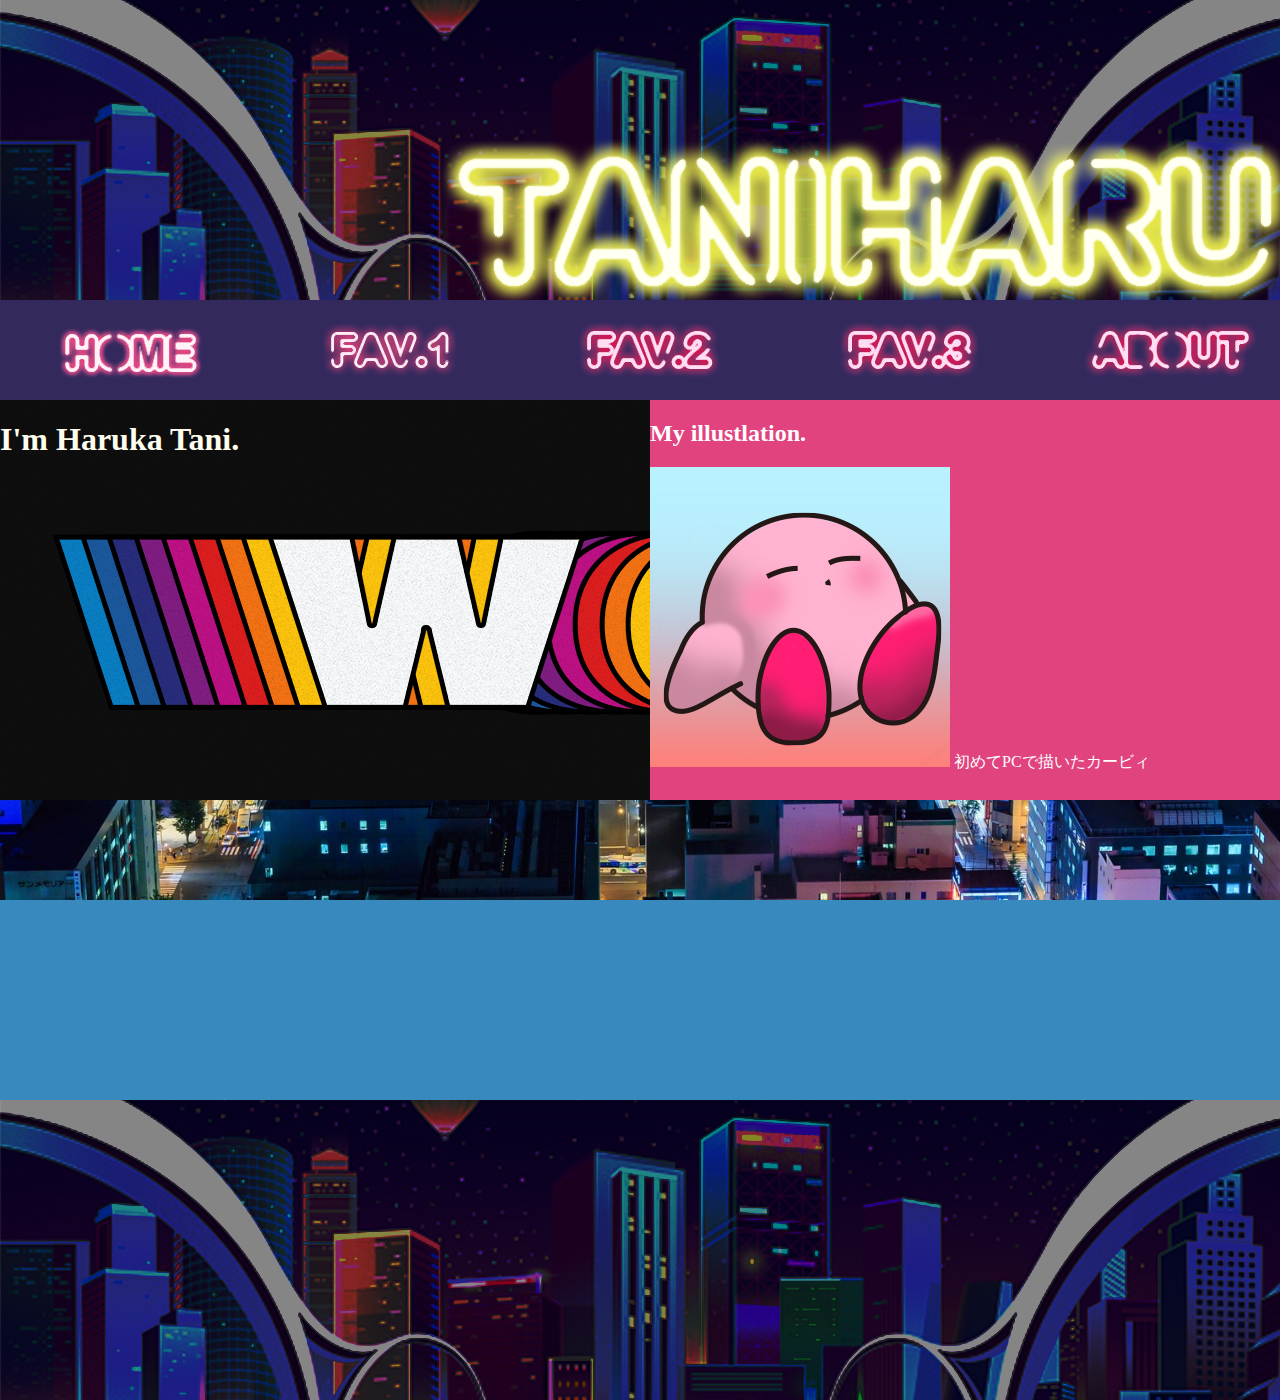
<file: index.html>
<!DOCTYPE html>
<head>
<meta charset="utf-8">
<meta http-equiv="content-langage"content="ja">
<link rel="stylesheet" href="style242.css">
<link rel="stylesheet" href="menu.css">

<title>final_home</title>
<body bgcolor="#9370db"></body>
</head>

<body>

<div id="wrap">
    <div id="top">
</div>

<ul id="menu">
    <li class="menu01"><a href="index20.html">HOME</a></li>
    <li class="menu02"><a href="index21.html">FAV.1</a></li>
    <li class="menu03"><a href="index22.html">FAV.2</a></li>
    <li class="menu04"><a href="index23.html">FAV.3</a></li>
    <li class="menu05"><a href="index24.html">ABOUT</a></li>
</ul>

<div id="middle" >
<div id="left" >
<h1>I'm Haruka Tani.
</h1>
</div>
<div id="right">
    <h2>My illustlation.</h2>

<img src="img/kirby.jpg.png" width="300px">

初めてPCで描いたカービィ
</div>
</div>

<div id="middle2" >
 </div>


<div id="bottom">
</div>
</div>


</body>



</html>
</file>
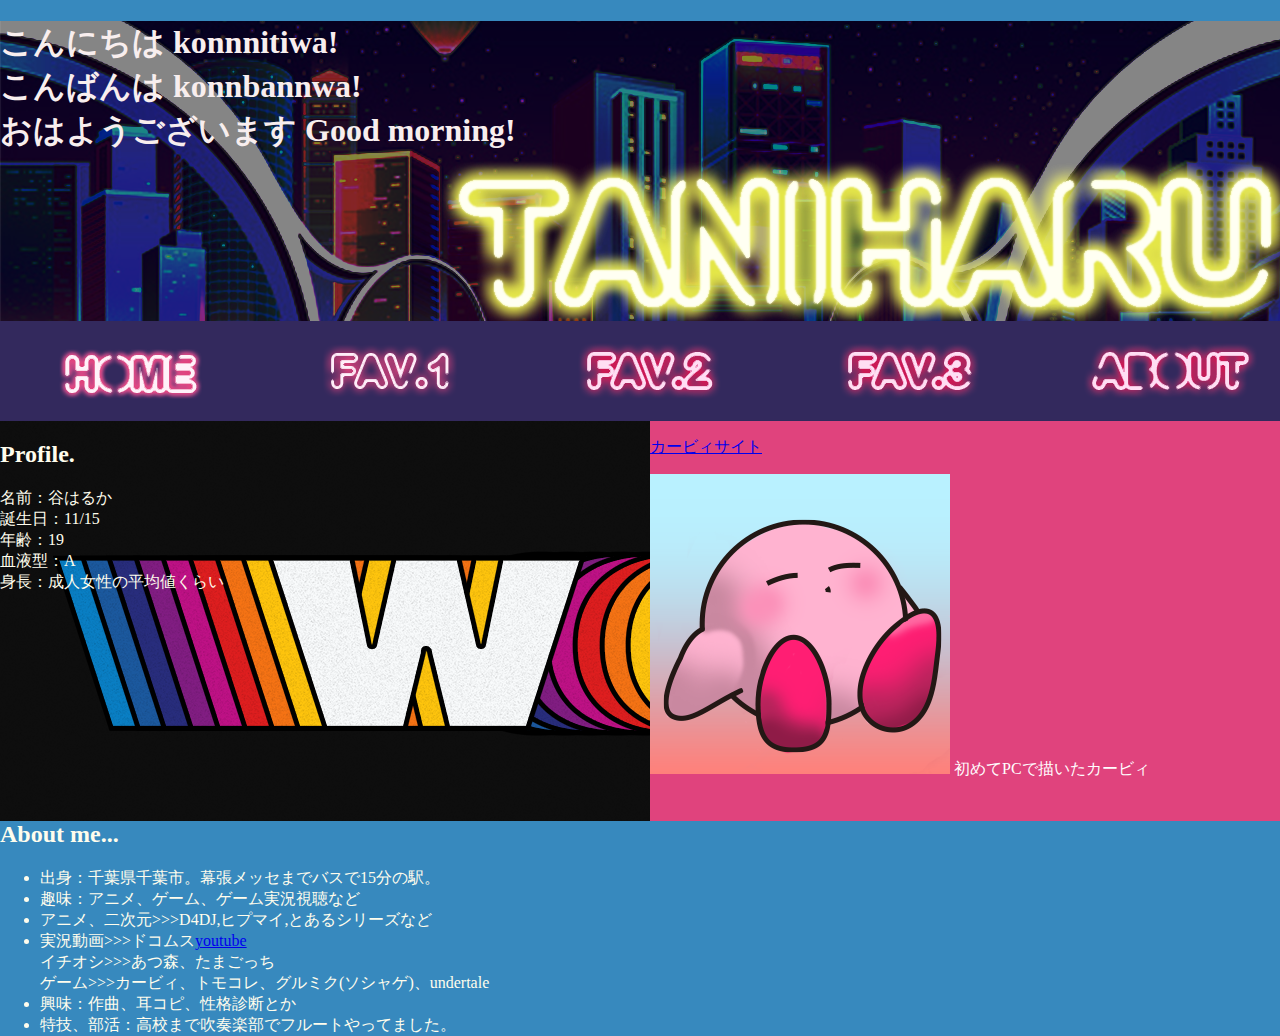
<file: index20.html>
<!DOCTYPE html>
<head>
<meta charset="utf-8">
<meta http-equiv="content-langage"content="ja">
<link rel="stylesheet" href="style242.css">
<link rel="stylesheet" href="menu.css">

<title>final_home</title>
<body bgcolor="#9370db"></body>
</head>

<body>

<div id="wrap">
    <div id="top">
<h1>こんにちは konnnitiwa!<br>
    こんばんは konnbannwa!<br>
    おはようございます Good morning!</h1>
</div>

<ul id="menu">
    <li class="menu01"><a href="index.html">HOME</a></li>
    <li class="menu02"><a href="index21.html">FAV.1</a></li>
    <li class="menu03"><a href="index22.html">FAV.2</a></li>
    <li class="menu04"><a href="index23.html">FAV.3</a></li>
    <li class="menu05"><a href="#">ABOUT</a></li>
</ul>

<div id="middle" >
<div id="left" >
<h2>Profile.</h2>
    名前：谷はるか<br>
    誕生日：11/15<br>
    年齢：19<br>
    血液型：A<br>
    身長：成人女性の平均値くらい<br>
    
</p>
</div>
<div id="right">
<p><a href="https://www.kirby.jp/">カービィサイト</a></p>

<img src="img/kirby.jpg.png" width="300px">

初めてPCで描いたカービィ
</div>
</div>
<div id="bottom">
<h2>About me...</h2>

<ul>
    <li>出身：千葉県千葉市。幕張メッセまでバスで15分の駅。</li>
    <li>趣味：アニメ、ゲーム、ゲーム実況視聴など</li>
    <li>アニメ、二次元>>>D4DJ,ヒプマイ,とあるシリーズなど </li>
    <li>実況動画>>>ドコムス<a href="https://www.youtube.com/channel/UCc-PPk-lNe34JaWCcJQCL0g">youtube</a></a><br>
    イチオシ>>>あつ森、たまごっち</li>
    ゲーム>>>カービィ、トモコレ、グルミク(ソシャゲ)、undertale
    <li>興味：作曲、耳コピ、性格診断とか</li>
    <li>特技、部活：高校まで吹奏楽部でフルートやってました。</li>

</ul>
</div>
</div>


</body>



</html>
</file>
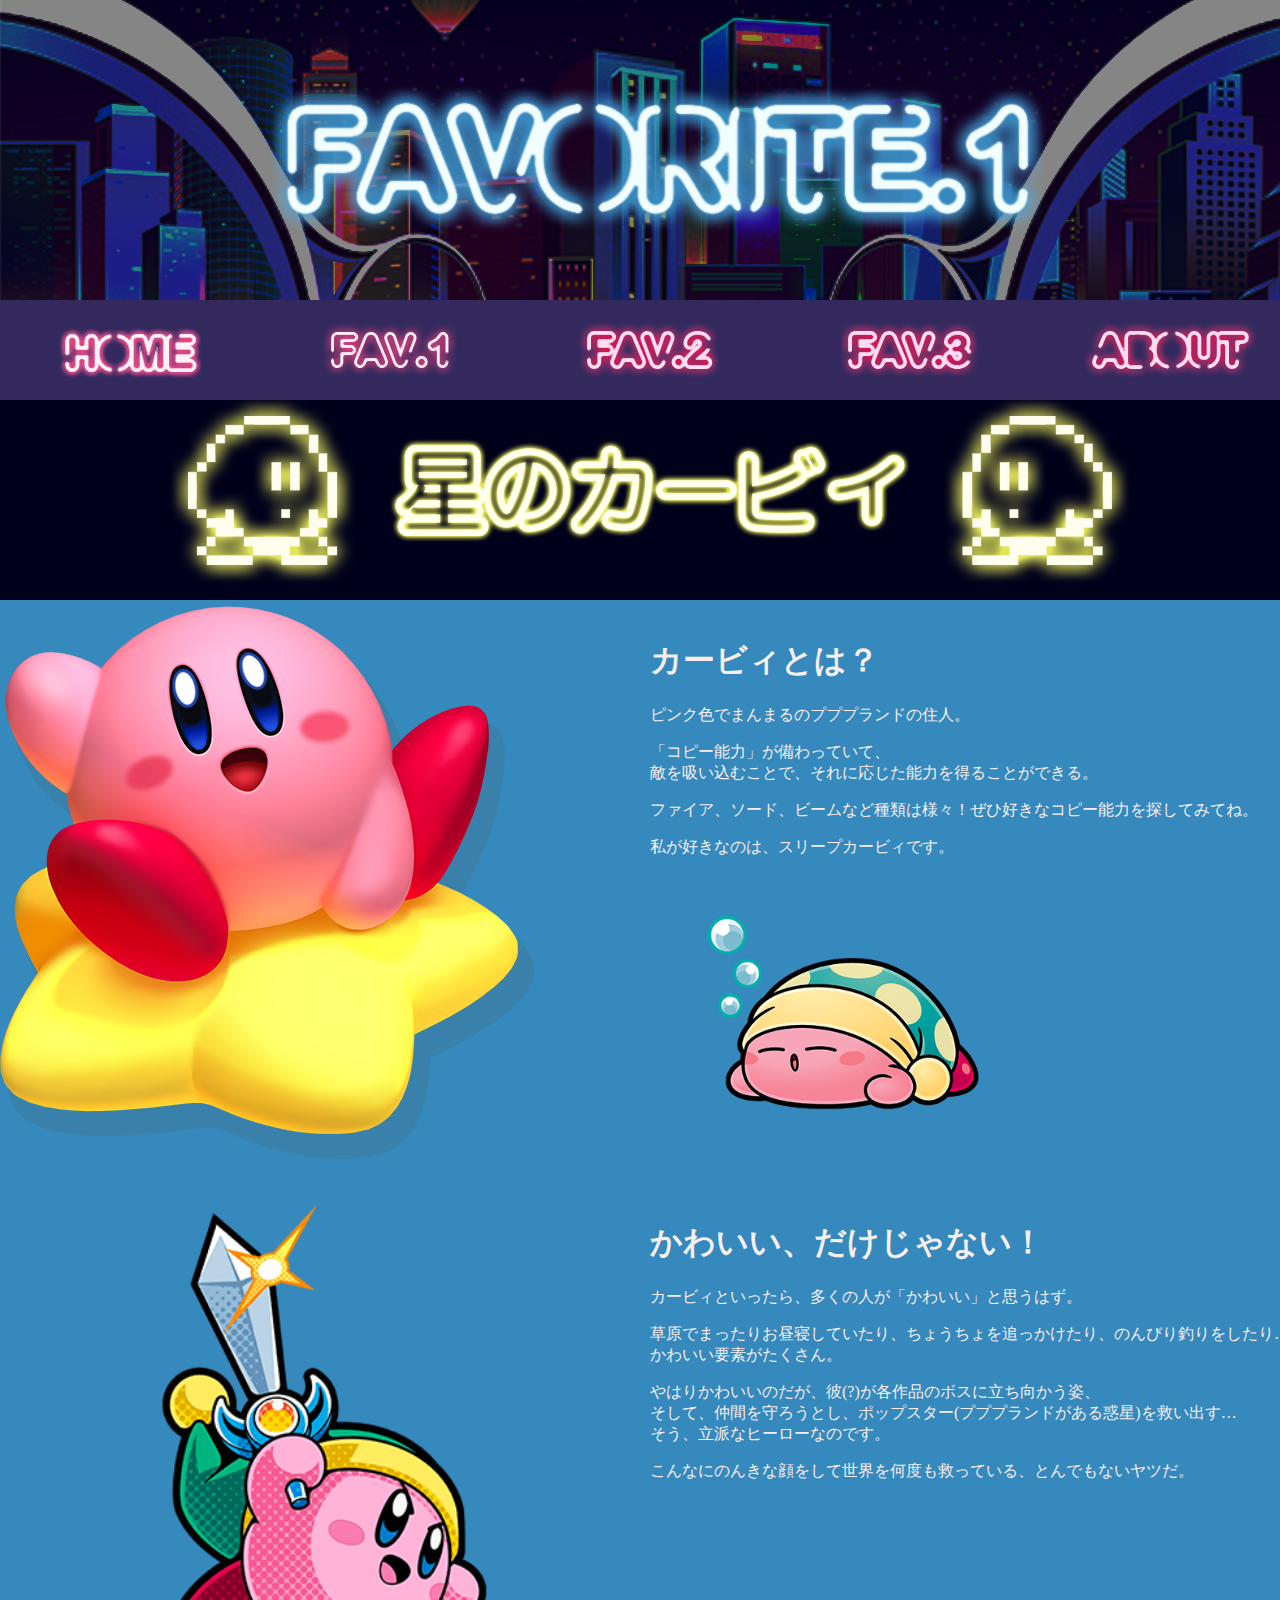
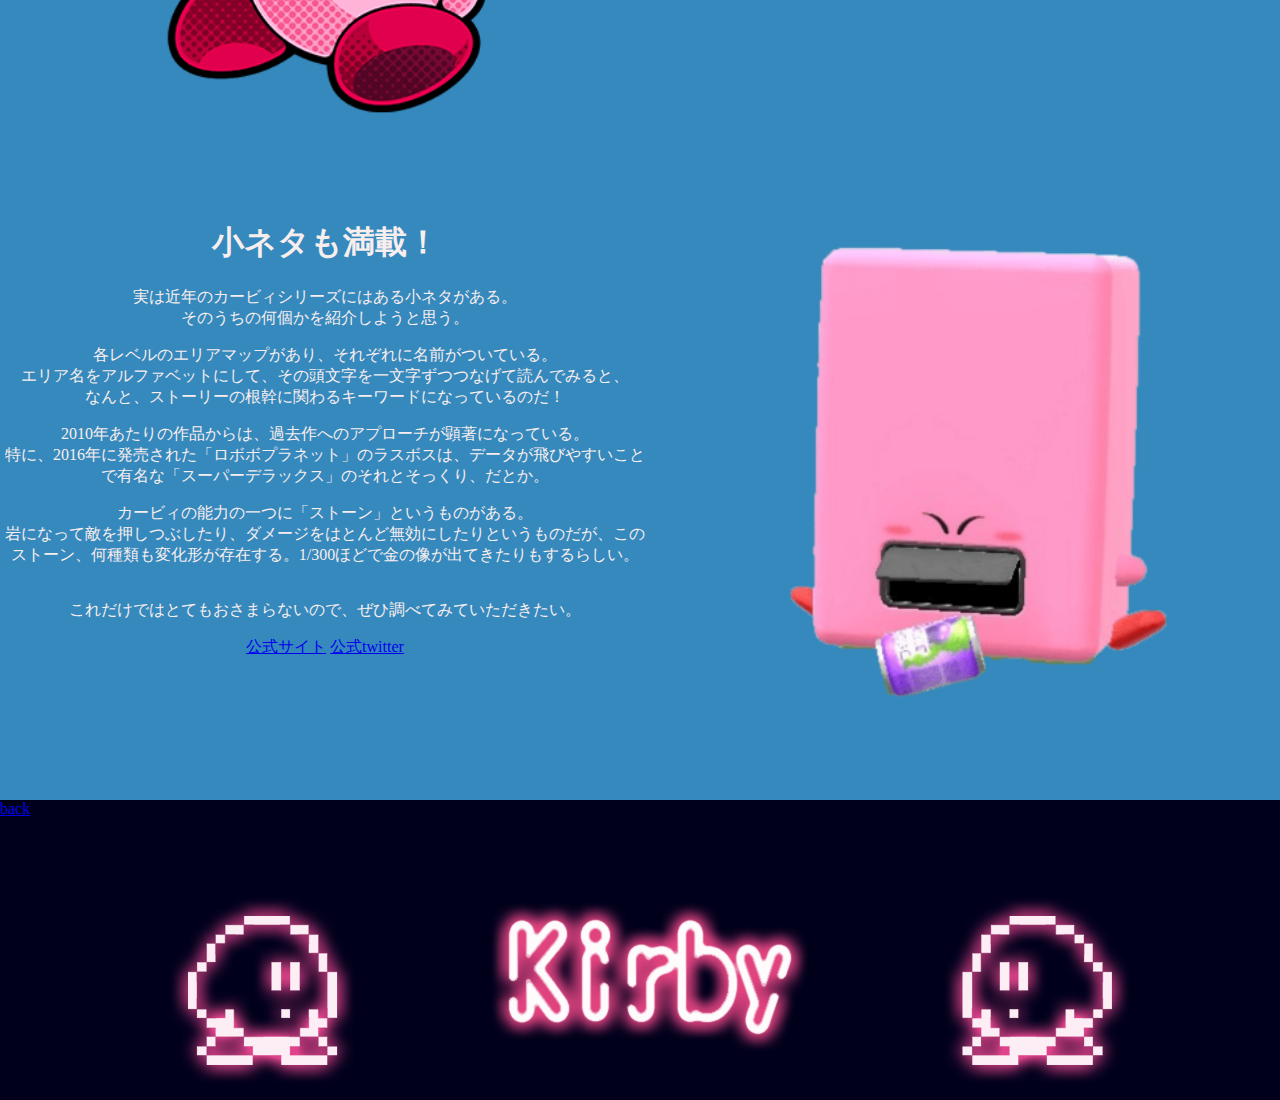
<file: index21.html>
<!DOCTYPE html>
<head>
<meta charset="utf-8">
<meta http-equiv="content-langage"content="ja">
<link rel="stylesheet" href="stylefav1.css">
<link rel="stylesheet" href="menu.css">

<title>FAV.1</title>
<body bgcolor="#9370db"></body>
</head>

<body>

<div id="wrap">
    <div id="top">

</div>

<ul id="menu">
    <li class="menu01"><a href="index.html">HOME</a></li>
    <li class="menu02"><a href="index21.html">FAV.1</a></li>
    <li class="menu03"><a href="index22.html">FAV.2</a></li>
    <li class="menu04"><a href="index23.html">FAV.3</a></li>
    <li class="menu05"><a href="index24.html">ABOUT</a></li>
</ul>

<div id="middle1" >
</div>

<div id="middle2" >
<div id="left2">    
    <img src="img/kirby.png">
</div>

<div id="right2">
    <br>
    <h1>カービィとは？</h1>
    <p>ピンク色でまんまるのプププランドの住人。</p>
    <p>「コピー能力」が備わっていて、<br>
    敵を吸い込むことで、それに応じた能力を得ることができる。</p>
    <p>ファイア、ソード、ビームなど種類は様々！ぜひ好きなコピー能力を探してみてね。</p>
    私が好きなのは、スリープカービィです。

    <img src="img/sleepkirby.png" width="60%">

    
</div>
</div>

<div id="middle3">
    <div id="left3">
        <img src="img/sword.png" width="100%">
    </div>
    <div id="right3">
        <h1>かわいい、だけじゃない！</h1>
        <p>カービィといったら、多くの人が「かわいい」と思うはず。</p>
        <p>草原でまったりお昼寝していたり、ちょうちょを追っかけたり、のんびり釣りをしたり…かわいい要素がたくさん。</p>
        <p>やはりかわいいのだが、彼(?)が各作品のボスに立ち向かう姿、<br>
        そして、仲間を守ろうとし、ポップスター(プププランドがある惑星)を救い出す…<br>そう、立派なヒーローなのです。
        </p>
        こんなにのんきな顔をして世界を何度も救っている、とんでもないヤツだ。
    </div>
</div>

<div id="middle4">
    <div id="left4">
        <h1>小ネタも満載！</h1>
        実は近年のカービィシリーズにはある小ネタがある。<br>
        そのうちの何個かを紹介しようと思う。<br>
        <p><li>各レベルのエリアマップがあり、それぞれに名前がついている。<br>
        エリア名をアルファベットにして、その頭文字を一文字ずつつなげて読んでみると、<br>
        なんと、ストーリーの根幹に関わるキーワードになっているのだ！</li></p>

        <p><li>2010年あたりの作品からは、過去作へのアプローチが顕著になっている。<br>特に、2016年に発売された「ロボボプラネット」のラスボスは、データが飛びやすいことで有名な「スーパーデラックス」のそれとそっくり、だとか。</li></p>

        <p><li>カービィの能力の一つに「ストーン」というものがある。<br>岩になって敵を押しつぶしたり、ダメージをはとんど無効にしたりというものだが、このストーン、何種類も変化形が存在する。1/300ほどで金の像が出てきたりもするらしい。</li></p>

        <p><br>これだけではとてもおさまらないので、ぜひ調べてみていただきたい。</p>
        <a href="https://www.kirby.jp/">公式サイト</a>
        <a href="https://twitter.com/Kirby_JP?ref_src=twsrc%5Egoogle%7Ctwcamp%5Eserp%7Ctwgr%5Eauthor">公式twitter</a>
        
    </div>

    <div id="right4">
        <img src="img/jihannki.png"
        width="80%">
        
    </div>
</div>


<div id="bottom">
    <a href="index2.html"> back</a>
</div>


</body>



</html>
</file>
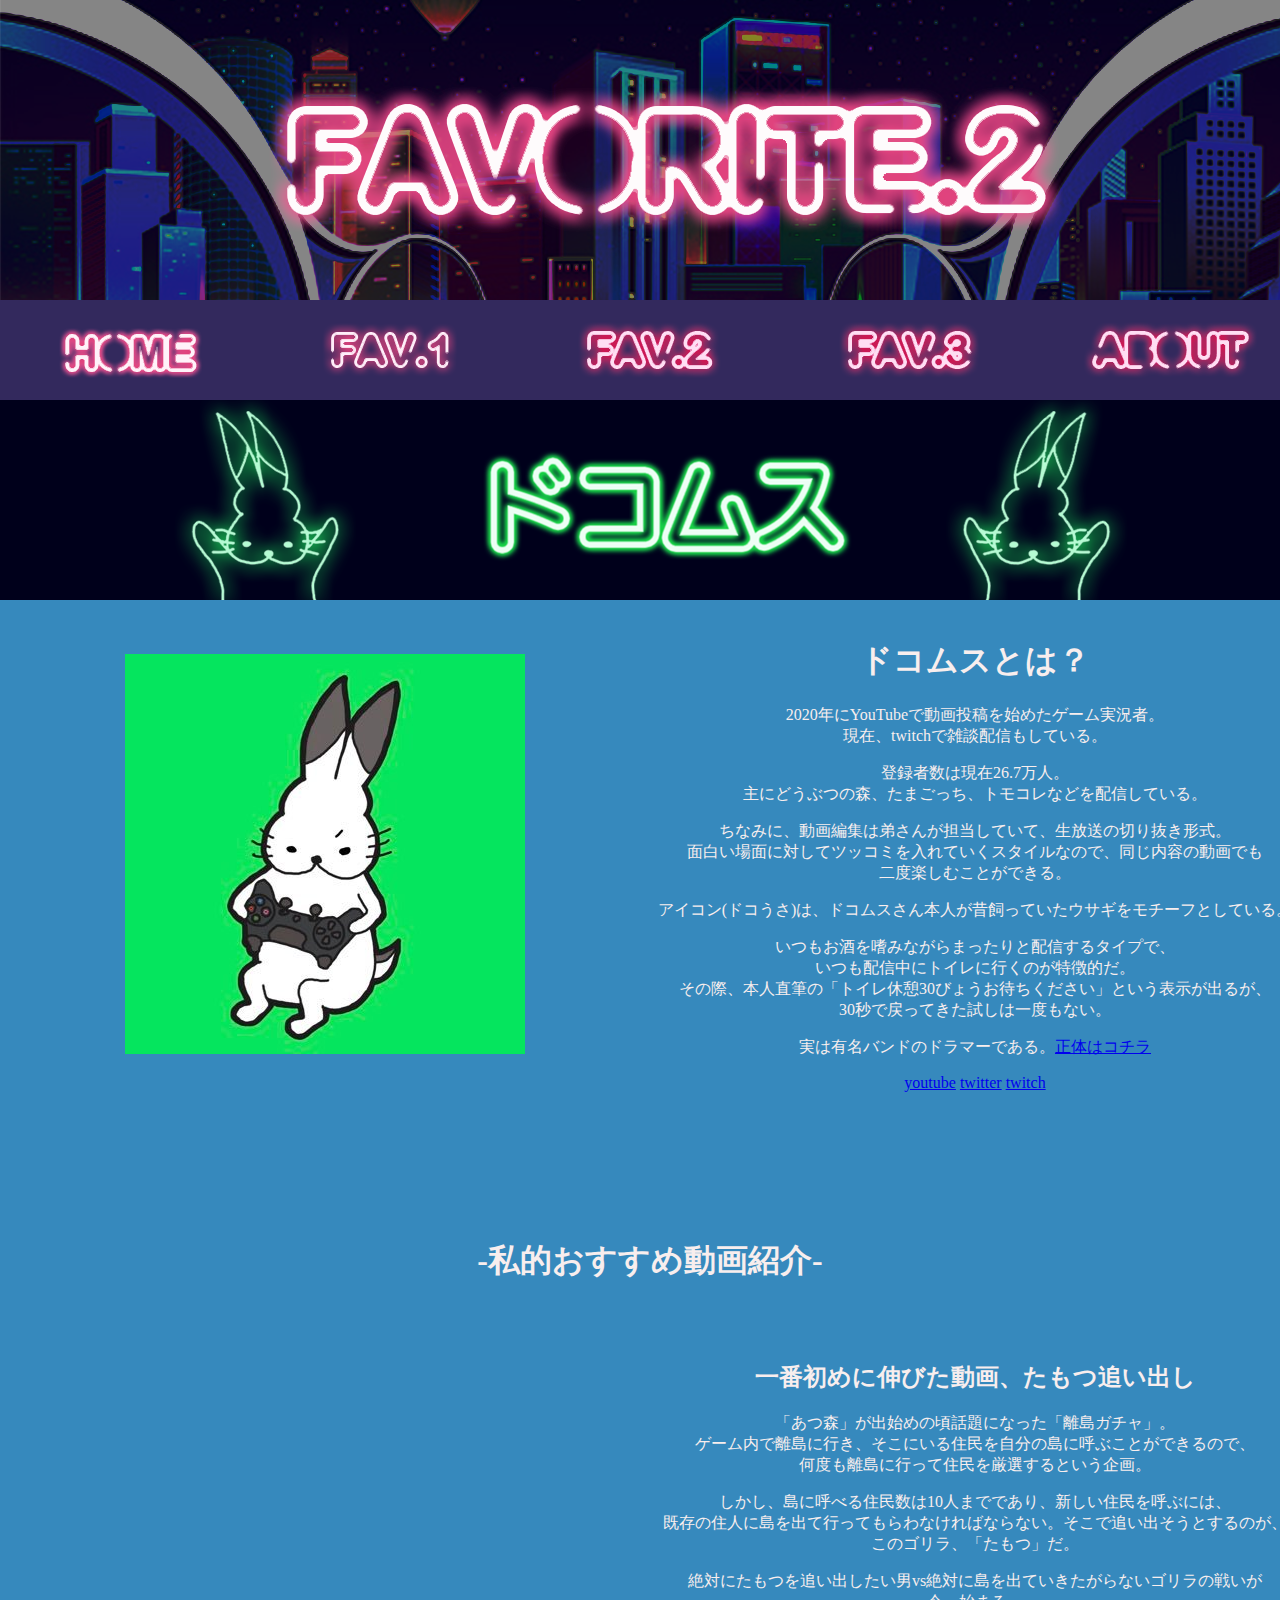
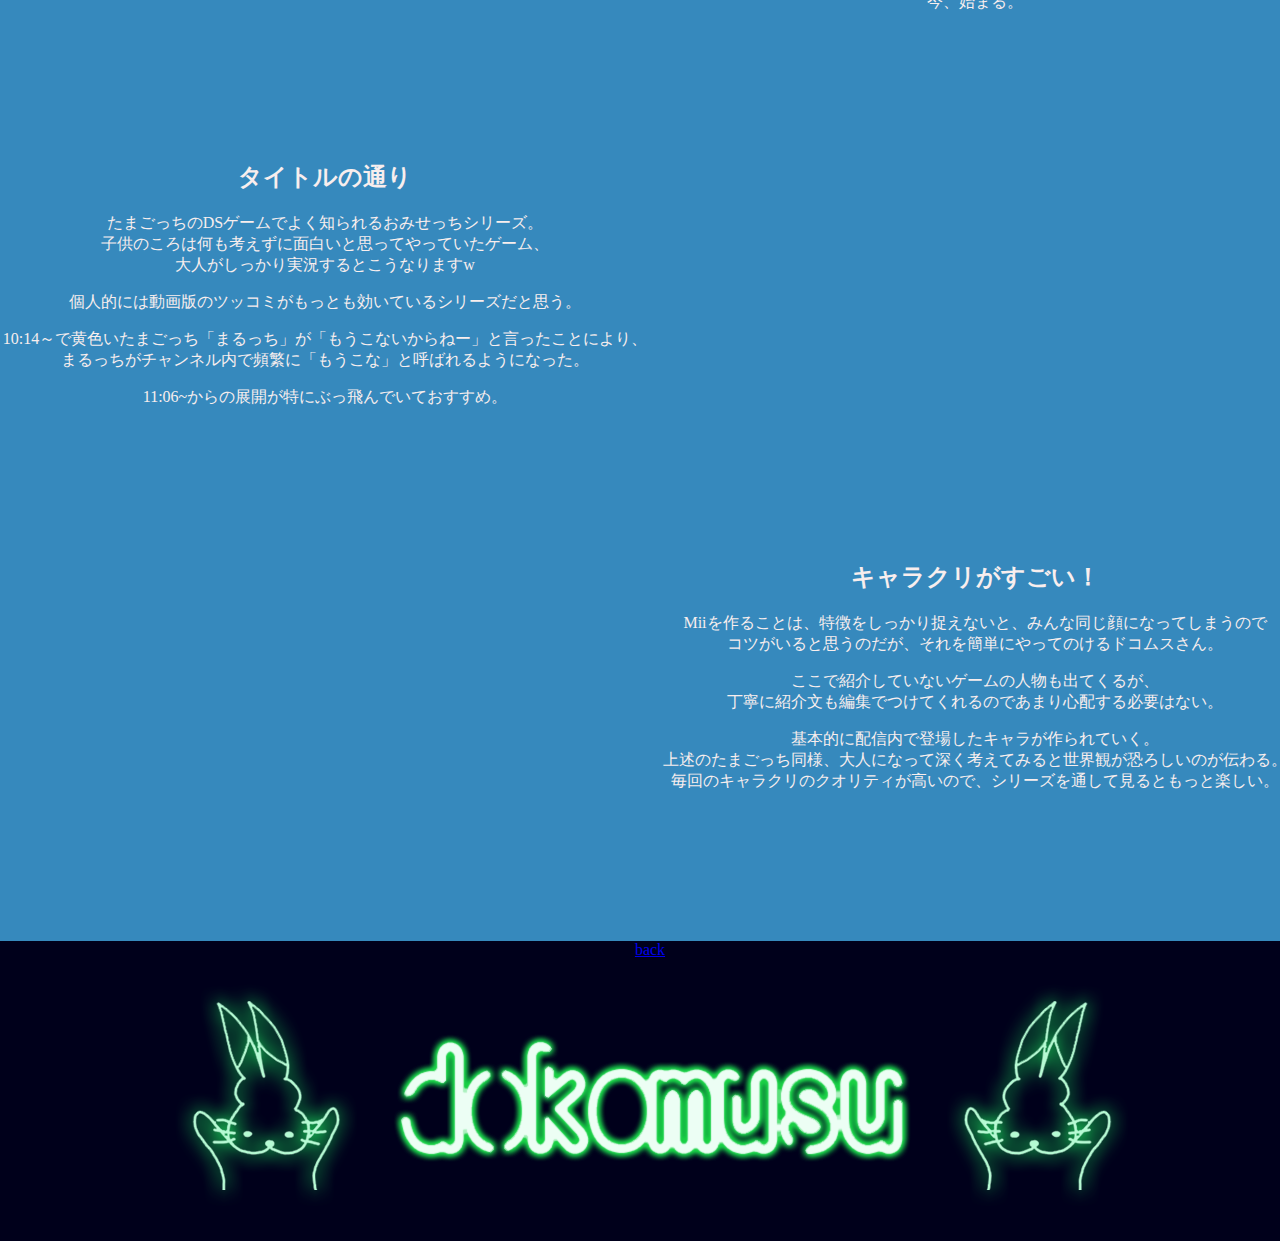
<file: index22.html>
<!DOCTYPE html>
<head>
<meta charset="utf-8">
<meta http-equiv="content-langage"content="ja">
<link rel="stylesheet" href="stylefav2.css">
<link rel="stylesheet" href="menu.css">

<title>FAV.2</title>
<body bgcolor="#9370db"></body>
</head>

<body>

<div id="wrap">
    <div id="top">

</div>

<ul id="menu">
    <li class="menu01"><a href="index.html">HOME</a></li>
    <li class="menu02"><a href="index21.html">FAV.1</a></li>
    <li class="menu03"><a href="index22.html">FAV.2</a></li>
    <li class="menu04"><a href="index23.html">FAV.3</a></li>
    <li class="menu05"><a href="index24.html">ABOUT</a></li>
</ul>

<div id="middle1" >
</div>

<div id="middle2" >
    <div id="left2">
        <br><br><br>   
    <img src="img/dokousa_gaming.jpg">
    </div>

<div id="right2">
    <br>
    <h1>ドコムスとは？</h1>
    <p>2020年にYouTubeで動画投稿を始めたゲーム実況者。<br>現在、twitchで雑談配信もしている。</p>
    <p>登録者数は現在26.7万人。<br>主にどうぶつの森、たまごっち、トモコレなどを配信している。</p>
    ちなみに、動画編集は弟さんが担当していて、生放送の切り抜き形式。<br>面白い場面に対してツッコミを入れていくスタイルなので、同じ内容の動画でも<br>二度楽しむことができる。</p>

    <p>アイコン(ドコうさ)は、ドコムスさん本人が昔飼っていたウサギをモチーフとしている。</p>

    <p>いつもお酒を嗜みながらまったりと配信するタイプで、<br>いつも配信中にトイレに行くのが特徴的だ。<br>その際、本人直筆の「トイレ休憩30びょうお待ちください」という表示が出るが、<br>30秒で戻ってきた試しは一度もない。</p>

    <p>実は有名バンドのドラマーである。<a href="https://twitter.com/dkomusubi">正体はコチラ</a></p>


    <a href="https://www.youtube.com/channel/UCc-PPk-lNe34JaWCcJQCL0g">youtube</a>

    <a href="https://twitter.com/dkomusubi_games?ref_src=twsrc%5Egoogle%7Ctwcamp%5Eserp%7Ctwgr%5Eauthor">twitter</a>

    <a href="https://www.twitch.tv/dkomusubi?lang=ja">twitch</a>

    
</div>
</div>

<div id="middle3">
    <br>
    <h1>-私的おすすめ動画紹介-</h1><br><br>
    <div id="left3">
        <iframe width="560" height="315" src="https://www.youtube.com/embed/0V7I5ZaZSEA" title="YouTube video player" frameborder="0" allow="accelerometer; autoplay; clipboard-write; encrypted-media; gyroscope; picture-in-picture" allowfullscreen></iframe>
    </div>
    <div id="right3">
        <h2>一番初めに伸びた動画、たもつ追い出し</h2>
        <p>「あつ森」が出始めの頃話題になった「離島ガチャ」。<br>ゲーム内で離島に行き、そこにいる住民を自分の島に呼ぶことができるので、<br>何度も離島に行って住民を厳選するという企画。</p>
        <p>しかし、島に呼べる住民数は10人までであり、新しい住民を呼ぶには、<br>既存の住人に島を出て行ってもらわなければならない。そこで追い出そうとするのが、<br>このゴリラ、「たもつ」だ。
        </p>
        <p>絶対にたもつを追い出したい男vs絶対に島を出ていきたがらないゴリラの戦いが<br>今、始まる。
        </p>
    </div>
</div>

<div id="middle4">
    <div id="left4">
        <h2>タイトルの通り</h2>
        たまごっちのDSゲームでよく知られるおみせっちシリーズ。<br>子供のころは何も考えずに面白いと思ってやっていたゲーム、<br>大人がしっかり実況するとこうなりますw
        <p>個人的には動画版のツッコミがもっとも効いているシリーズだと思う。</p>

        <p>10:14～で黄色いたまごっち「まるっち」が「もうこないからねー」と言ったことにより、まるっちがチャンネル内で頻繁に「もうこな」と呼ばれるようになった。
        </p>

        <p>11:06~からの展開が特にぶっ飛んでいておすすめ。</p>
    </div>

    <div id="right4">
        <iframe width="560" height="315" src="https://www.youtube.com/embed/FosAeEkzwjE" title="YouTube video player" frameborder="0" allow="accelerometer; autoplay; clipboard-write; encrypted-media; gyroscope; picture-in-picture" allowfullscreen></iframe>
    </div>
</div>

<div id="middle5">
    <div id="left5">
        <iframe width="560" height="315" src="https://www.youtube.com/embed/MENZenXn94k" title="YouTube video player" frameborder="0" allow="accelerometer; autoplay; clipboard-write; encrypted-media; gyroscope; picture-in-picture" allowfullscreen></iframe>
    </div>

    <div id="right5">
        <h2>キャラクリがすごい！</h2>
        <p>Miiを作ることは、特徴をしっかり捉えないと、みんな同じ顔になってしまうので<br>コツがいると思うのだが、それを簡単にやってのけるドコムスさん。</p>
        <p>ここで紹介していないゲームの人物も出てくるが、<br>丁寧に紹介文も編集でつけてくれるのであまり心配する必要はない。</p> 
        <p>基本的に配信内で登場したキャラが作られていく。<br>上述のたまごっち同様、大人になって深く考えてみると世界観が恐ろしいのが伝わる。<br>毎回のキャラクリのクオリティが高いので、シリーズを通して見るともっと楽しい。
        </p>      
    </div>
</div>

<div id="bottom">
    <a href="index2.html"> back</a>
</div>


</body>



</html>
</file>
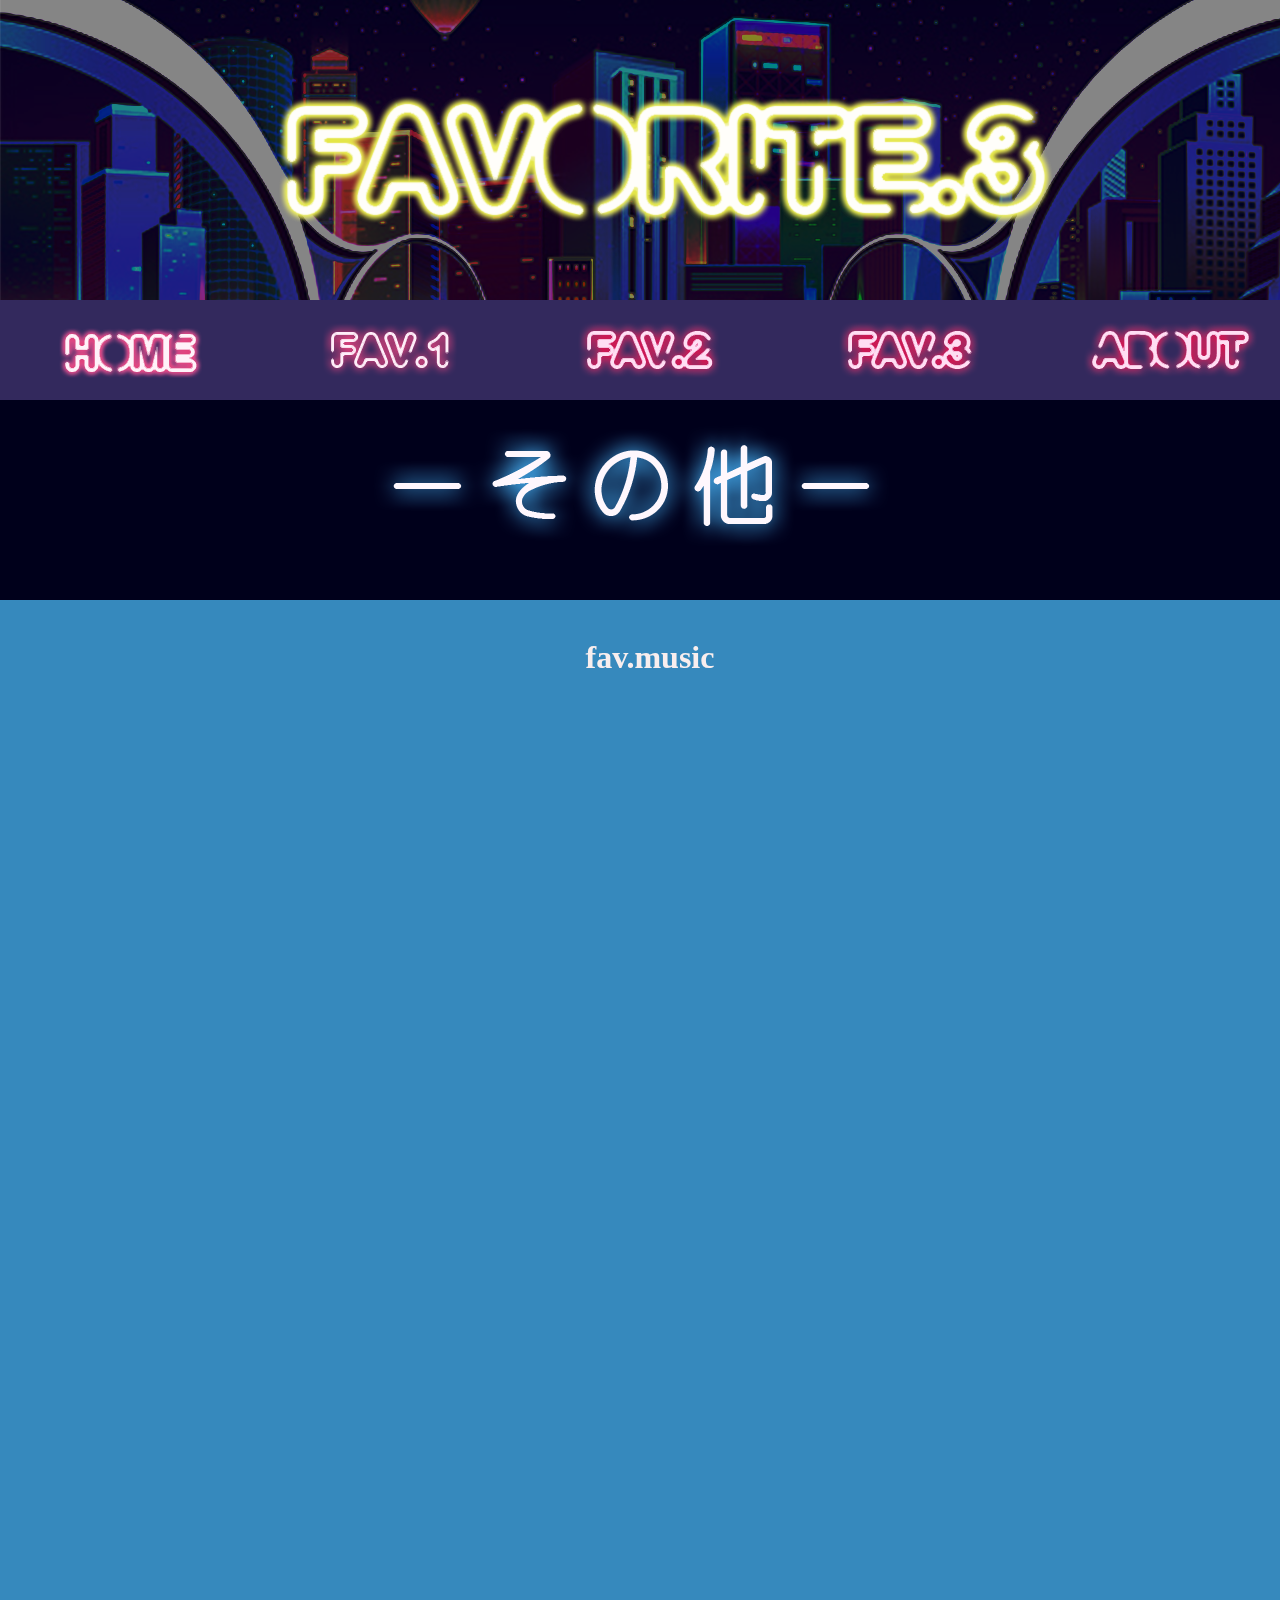
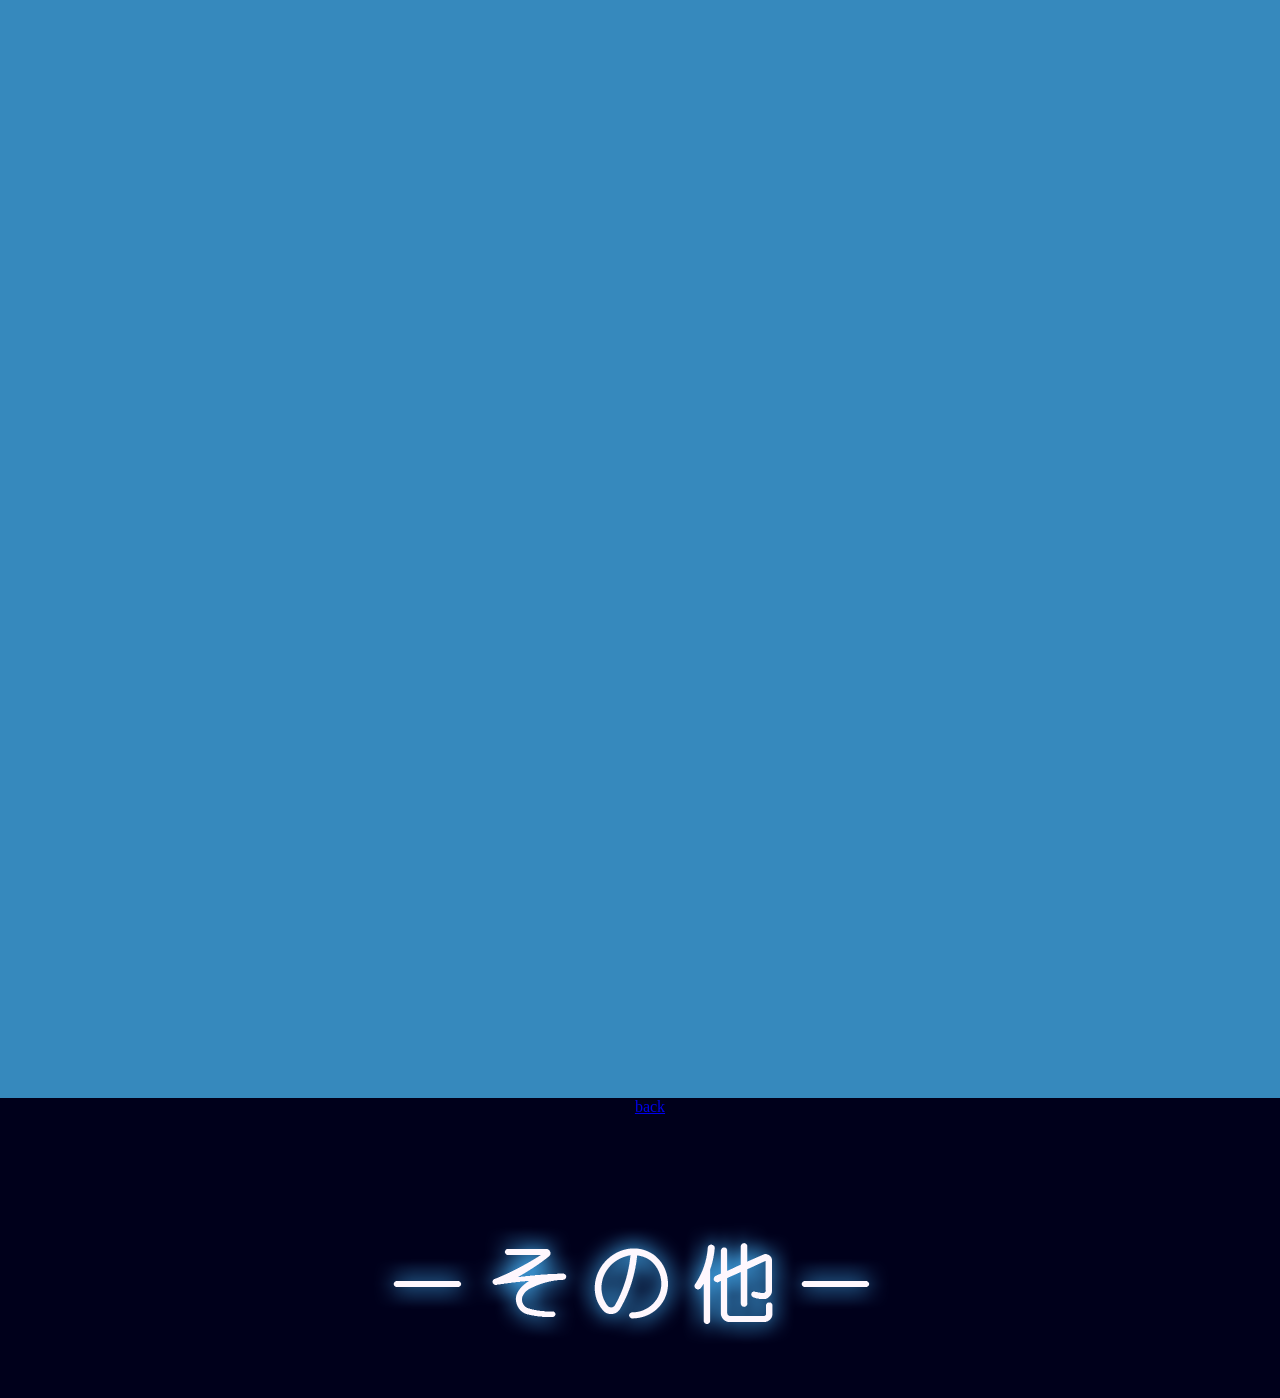
<file: index23.html>
<!DOCTYPE html>
<head>
<meta charset="utf-8">
<meta http-equiv="content-langage"content="ja">
<link rel="stylesheet" href="stylefav3.css">
<link rel="stylesheet" href="menu.css">

<title>FAV.3</title>

</head>

<body>

<div id="wrap">
    <div id="top">

</div>

<ul id="menu">
    <li class="menu01"><a href="index.html">HOME</a></li>
    <li class="menu02"><a href="index21.html">FAV.1</a></li>
    <li class="menu03"><a href="index22.html">FAV.2</a></li>
    <li class="menu04"><a href="index23.html">FAV.3</a></li>
    <li class="menu05"><a href="index24.html">ABOUT</a></li>
</ul>

<div id="middle1" >
</div>

<div id="middle2" >
    <br>
    <h1>fav.music</h1>
    <div id="left2">   
        <iframe width="560" height="315" src="https://www.youtube.com/embed/d_T1StgldnM" title="YouTube video player" frameborder="0" allow="accelerometer; autoplay; clipboard-write; encrypted-media; gyroscope; picture-in-picture" allowfullscreen></iframe>
    </div>

    <div id="right2">
        <iframe width="560" height="315" src="https://www.youtube.com/embed/KmvydnVTriE" title="YouTube video player" frameborder="0" allow="accelerometer; autoplay; clipboard-write; encrypted-media; gyroscope; picture-in-picture" allowfullscreen></iframe>
    </div>
</div>

<div id="middle3">
    <div id="left3">
        <iframe width="560" height="315" src="https://www.youtube.com/embed/nGgO8iNQlU8" title="YouTube video player" frameborder="0" allow="accelerometer; autoplay; clipboard-write; encrypted-media; gyroscope; picture-in-picture" allowfullscreen></iframe>
    </div>
    <div id="right3">
        <iframe width="560" height="315" src="https://www.youtube.com/embed/O6JF3HWU3uk" title="YouTube video player" frameborder="0" allow="accelerometer; autoplay; clipboard-write; encrypted-media; gyroscope; picture-in-picture" allowfullscreen></iframe>
    </div>
</div>

<div id="middle4">
    <div id="left4">
        <iframe width="560" height="315" src="https://www.youtube.com/embed/gLdfGXJo42M" title="YouTube video player" frameborder="0" allow="accelerometer; autoplay; clipboard-write; encrypted-media; gyroscope; picture-in-picture" allowfullscreen></iframe>
    </div>

    <div id="right4">
        <iframe width="560" height="315" src="https://www.youtube.com/embed/MuvsXIpp12A" title="YouTube video player" frameborder="0" allow="accelerometer; autoplay; clipboard-write; encrypted-media; gyroscope; picture-in-picture" allowfullscreen></iframe>
    </div>
</div>

<div id="middle5">
    <div id="left5">
        <iframe width="560" height="315" src="https://www.youtube.com/embed/E485l1hCmI0" title="YouTube video player" frameborder="0" allow="accelerometer; autoplay; clipboard-write; encrypted-media; gyroscope; picture-in-picture" allowfullscreen></iframe>
    </div>

    <div id="right5">
        <iframe width="560" height="315" src="https://www.youtube.com/embed/NOt2qxWtBv0" title="YouTube video player" frameborder="0" allow="accelerometer; autoplay; clipboard-write; encrypted-media; gyroscope; picture-in-picture" allowfullscreen></iframe>
    </div>
</div>

<div id="middle6">
    <div id="left6">
        <iframe width="560" height="315" src="https://www.youtube.com/embed/3nlSDxvt6JU" title="YouTube video player" frameborder="0" allow="accelerometer; autoplay; clipboard-write; encrypted-media; gyroscope; picture-in-picture" allowfullscreen></iframe>
    </div>

    <div id="right6">
        <iframe width="560" height="315" src="https://www.youtube.com/embed/XFspdThBHqM" title="YouTube video player" frameborder="0" allow="accelerometer; autoplay; clipboard-write; encrypted-media; gyroscope; picture-in-picture" allowfullscreen></iframe>
    </div>
</div>

<div id="bottom">
    <a href="index2.html"> back</a>
</div>


</body>



</html>
</file>
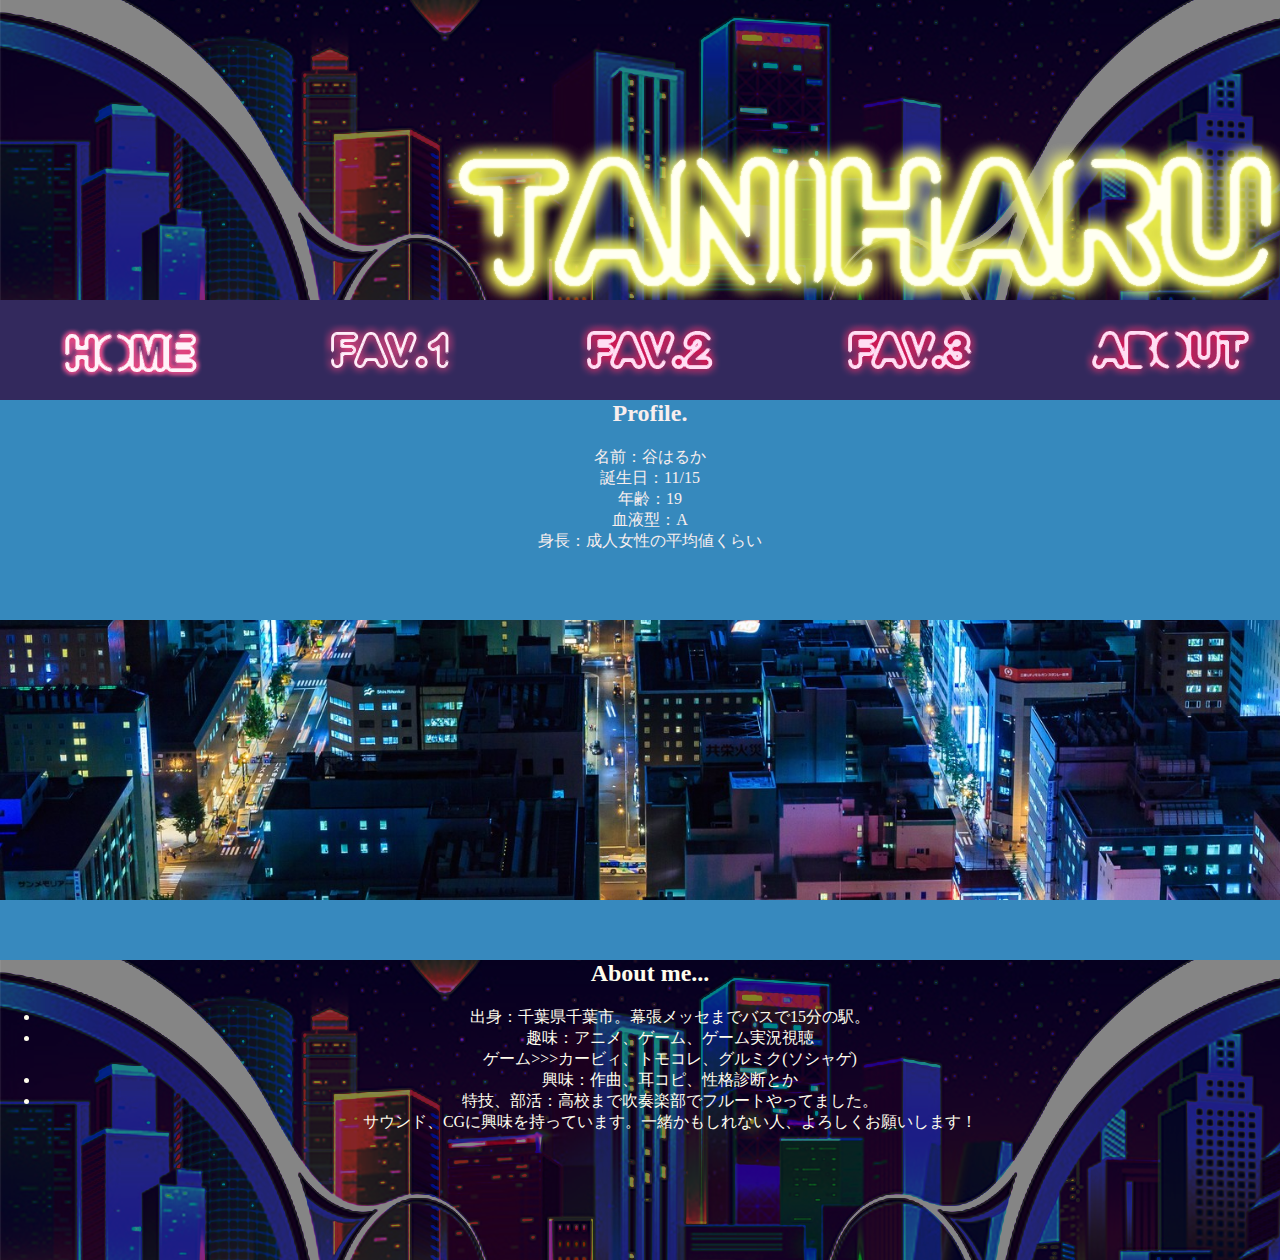
<file: index24.html>
<!DOCTYPE html>
<head>
<meta charset="utf-8">
<meta http-equiv="content-langage"content="ja">
<link rel="stylesheet" href="stylefav4.css">
<link rel="stylesheet" href="menu.css">

<title>ABOUT</title>
<body bgcolor="#9370db"></body>
</head>

<body>

<div id="wrap">
    <div id="top">
</div>

<ul id="menu">
    <li class="menu01"><a href="index.html">HOME</a></li>
    <li class="menu02"><a href="index21.html">FAV.1</a></li>
    <li class="menu03"><a href="index22.html">FAV.2</a></li>
    <li class="menu04"><a href="index23.html">FAV.3</a></li>
    <li class="menu05"><a href="index24.html">ABOUT</a></li>
</ul>

<div id="middle" >
<h2>Profile.</h2>
   <p> 名前：谷はるか<br>
    誕生日：11/15<br>
    年齢：19<br>
    血液型：A<br>
    身長：成人女性の平均値くらい<br>
   </p>
</div>

<div id="middle2" >
    <h2></h2>
     </p> </div>


<div id="bottom">
<h2>About me...</h2>

<ul>
    <li>出身：千葉県千葉市。幕張メッセまでバスで15分の駅。</li>
    <li>趣味：アニメ、ゲーム、ゲーム実況視聴<br>
    ゲーム>>>カービィ、トモコレ、グルミク(ソシャゲ)
    <li>興味：作曲、耳コピ、性格診断とか</li>
    <li>特技、部活：高校まで吹奏楽部でフルートやってました。</li>
    
    サウンド、CGに興味を持っています。一緒かもしれない人、よろしくお願いします！

</ul>
</div>
</div>


</body>



</html>
</file>
<file: style242.css>
#top{
    color:#f8eeee;
    width:1300px;
    height:300px;
    background:url(img/hedder.png);
    margin: auto;
}

#middle{
    color:#f8eeee;
    width:1300px;
    height:100px;
    background:#3689bd;
    margin: auto;
}

#left{
    color: #fffded;
    width:650px;
    height:400px;
    background: url(img/prof.png);
    float:left;
    margin: auto;
}

#right{
    color:rgb(255, 253, 254);
    width:650px;
    height:400px;
    background:#e0437d;
    float:right;
    margin: auto;
}

#middle2{
    color: #f8eeee;
    width: 1300px;
    height: 300px;
    background: #fffded;
    opacity:0 ;
    clear:both;
    margin: auto;
}

#bottom{
    color: #fffded;
    width:1300px;
    height:300px;
    background:url(img/yakeifoot.png);
    margin: auto;
}
</file>
<file: menu.css>
#wrap{
    background-color: #33295d;
    background-image: url(img/backyakei.jpeg);
    background-size: cover;
    background-attachment: fixed;
    background-position: center center;
}

body{
    margin: 0px; 
    background-color:rgb(55,137,190);
}

#menu{
    width:1300px;
    margin:0px;
    padding:0px;
    list-style-type:none;
    margin: auto;
}

#menu li{
    width:260px;
    float: left;
    text-align:center;
    margin: auto;
}

#menu li.menu01 a{
    width:260px;
    height:100px;
    color:#5deaf4;
    font-size:180%;
    background:url(img/menua1.png);
    text-decoration: none;
    display: block;
    text-indent :-999999px;
    margin: auto;
}

#menu li.menu01 a:hover{
    color: rgb(35, 40, 44);
    background:url(img/menua1hov.png);


}

#menu li.menu02 a{
    width:260px;
    height:100px;
    color:#5deaf4;
    font-size:180%;
    background:url(img/menua02.png);
    text-decoration: none;
    display: block;
    text-indent :-999999px;
    margin: auto;
}

#menu li.menu02 a:hover{
    color: rgb(35, 40, 44);
    background:url(img/menua02hov.png);

}

#menu li.menu03 a{
    width:260px;
    height:100px;
    color:#5deaf4;
    font-size:180%;
    background:url(img/menua03.png);
    text-decoration: none;
    display: block;
    text-indent :-999999px;
    margin: auto;
}

#menu li.menu03 a:hover{
    color: rgb(35, 40, 44);
    background:url(img/menua03hov.png);

}

#menu li.menu04 a{
    width:260px;
    height:100px;
    color:#5deaf4;
    font-size:180%;
    background:url(img/menua04.png);
    text-decoration: none;
    display: block;
    text-indent :-999999px;
    margin: auto;
}

#menu li.menu04 a:hover{
    color: rgb(35, 40, 44);
    background:url(img/menua04hov.png);

}

#menu li.menu05 a{
    width:260px;
    height:100px;
    color:#5deaf4;
    font-size:180%;
    background:url(img/menua05.png);
    text-decoration: none;
    display: block;
    text-indent :-999999px;
    margin: auto;
}

#menu li.menu05 a:hover{
    color: rgb(35, 40, 44);
    background:url(img/menua05hov.png);

}
</file>
<file: stylefav1.css>
#top{
    color:#f8eeee;
    width:1300px;
    height:300px;
    background:url(img/fav1hedder.png);
    margin: auto;
}

#middle1{
    width:1300px;
    height:300px;
    background:url(img/hoshinokirby.png);
    margin: auto;
}
#middle2{
    color: #f8eeee;
    width: 1300px;
    height: 600px;
    background: #3689bd;
    margin: auto;
}

#left2{
    width:650px;
    height:600px;
    background-color:#3689bd;
    float: left;
    margin: auto;
}

#right2{
    color: #f8eeee;
    width: 650px;
    height: 600px;
    background: #3689bd;
    float: right;
    margin: auto;
}

#middle3{
    color: #f8eeee;
    width: 1300px;
    height: 600px;
    background: #3689bd;
    margin: auto;
}

#left3{
    width:650px;
    height:600px;
    background-color:#3689bd;
    float: left;
    padding: 0%;
    margin: auto;
}

#right3{
    color: #f8eeee;
    width: 650px;
    height: 600px;
    background: #3689bd;
    float: right;
    margin:0 auto;
}



#middle4{
    color: #f8eeee;
    width: 1300px;
    height: 600px;
    background: #3689bd;
    margin: auto;
}

#left4{
    width:650px;
    height:600px;
    background-color:#3689bd;
    float: left;
    text-align: center;
}

#right4{
    width: 650px;
    height: 600px;
    background-color: #3689bd;
    float: right;
    text-align: center;
}

#bottom{
    color: #fffded;
    width:1300px;
    height:300px;
    background:url(img/kirbyfooter.png);
    margin: auto;

}
</file>
<file: stylefav2.css>
#top{
    color:#f8eeee;
    width:1300px;
    height:300px;
    background:url(img/fav2hedder.png);
    margin: auto;
}

#middle1{
    width:1300px;
    height:300px;
    background:url(img/dokousahedder.png);
    margin: auto;
}
#middle2{
    color: #f8eeee;
    width: 1300px;
    height: 600px;
    background: #3689bd;
    text-align: center;
    margin: auto;
}

#left2{
    width:650px;
    height:600px;
    background-color:#3689bd;
    float: left;
    margin: auto;
}

#right2{
    color: #f8eeee;
    width: 650px;
    height: 600px;
    background: #3689bd;
    float: right;
    margin: auto;
}

#middle3{
    color: #f8eeee;
    width: 1300px;
    height: 400px;
    background: #3689bd;
    text-align: center;
    margin: auto;
}

#left3{
    width:650px;
    height:400px;
    background-color:#3689bd;
    float: left;
    padding: 0%;
    margin: auto;
}

#right3{
    color: #f8eeee;
    width: 650px;
    height: 400px;
    background: #3689bd;
    float: right;
    margin:0 auto;
}



#middle4{
    color: #f8eeee;
    width: 1300px;
    height: 400px;
    background: #3689bd;
    margin: auto;
}

#left4{
    width:650px;
    height:400px;
    background-color:#3689bd;
    float: left;
    text-align: center;
}

#right4{
    width: 650px;
    height: 400px;
    background-color: #3689bd;
    float: right;
    text-align: center;
}

#middle5{
    color: #f8eeee;
    width: 1300px;
    height: 400px;
    background: #3689bd;
    margin: auto;
}

#left5{
    width:650px;
    height:400px;
    background-color:#3689bd;
    float: left;
    text-align: center;
    margin: auto;
}

#right5{
    width: 650px;
    height: 400px;
    background-color: #3689bd;
    float: right;
    text-align: center;
    margin: auto;
}

#bottom{
    color: #fffded;
    width:1300px;
    height:300px;
    background:url(img/dokousafooter.png);
    margin: auto;
    clear: both;
    text-align: center;
}
</file>
<file: stylefav3.css>
#top{
    color:#f8eeee;
    width:1300px;
    height:300px;
    background:url(img/fav3hedder.png);
    margin: auto;
}

#middle1{
    width:1300px;
    height:300px;
    background:url(img/sonotahedder.png);
    margin: auto;
}

#middle2{
    color: #f8eeee;
    width: 1300px;
    height: 400px;
    background: #3689bd;
    text-align: center;
    margin: auto;
} 

#left2{
    width:650px;
    height:400px;
    background-color:#3689bd;
    float: left;
    margin: auto;
}

#right2{
    color: #f8eeee;
    width: 650px;
    height: 400px;
    background: #3689bd;
    float: right;
    margin: auto;
}

#middle3{
    color: #f8eeee;
    width: 1300px;
    height: 400px;
    background: #3689bd;
    text-align: center;
    margin: auto;
}

#left3{
    width:650px;
    height:400px;
    background-color:#3689bd;
    float: left;
    padding: 0%;
    margin: auto;
}

#right3{
    color: #f8eeee;
    width: 650px;
    height: 400px;
    background: #3689bd;
    float: right;
    margin:0 auto;
}



#middle4{
    color: #f8eeee;
    width: 1300px;
    height: 400px;
    background: #3689bd;
    margin: auto;
}

#left4{
    width:650px;
    height:400px;
    background-color:#3689bd;
    float: left;
    text-align: center;
}

#right4{
    width: 650px;
    height: 400px;
    background-color: #3689bd;
    float: right;
    text-align: center;
}

#middle5{
    color: #f8eeee;
    width: 1300px;
    height: 400px;
    background: #3689bd;
    margin: auto;
}

#left5{
    width:650px;
    height:400px;
    background-color:#3689bd;
    float: left;
    text-align: center;
    margin: auto;
}

#right5{
    width: 650px;
    height: 400px;
    background-color: #3689bd;
    float: right;
    text-align: center;
    margin: auto;
}

#middle6{
    color: #f8eeee;
    width: 1300px;
    height: 400px;
    background: #3689bd;
    margin: auto;
}

#left6{
    width:650px;
    height:400px;
    background-color:#3689bd;
    float: left;
    text-align: center;
    margin: auto;
}

#right6{
    width: 650px;
    height: 400px;
    background-color: #3689bd;
    float: right;
    text-align: center;
    margin: auto;
}

#bottom{
    color: #fffded;
    width:1300px;
    height:300px;
    background:url(img/sonotahedder.png);
    margin: auto;
    clear: both;
    text-align: center;
}
</file>
<file: stylefav4.css>
#top{
    color:#f8eeee;
    width:1300px;
    height:300px;
    background:url(img/hedder.png);
    margin: auto;
}

#middle{
    color:#f8eeee;
    width:1300px;
    height:300px;
    background:#3689bd;
    margin: auto;
    text-align: center;
}

#middle2{
    color: #f8eeee;
    width: 1300px;
    height: 300px;
    background: #fffded;
    opacity:0 ;
    clear:both;
    margin: auto;
}

#bottom{
    color: #fffded;
    width:1300px;
    height:300px;
    background:url(img/yakeifoot.png);
    margin: auto;
    text-align: center;
}
</file>
